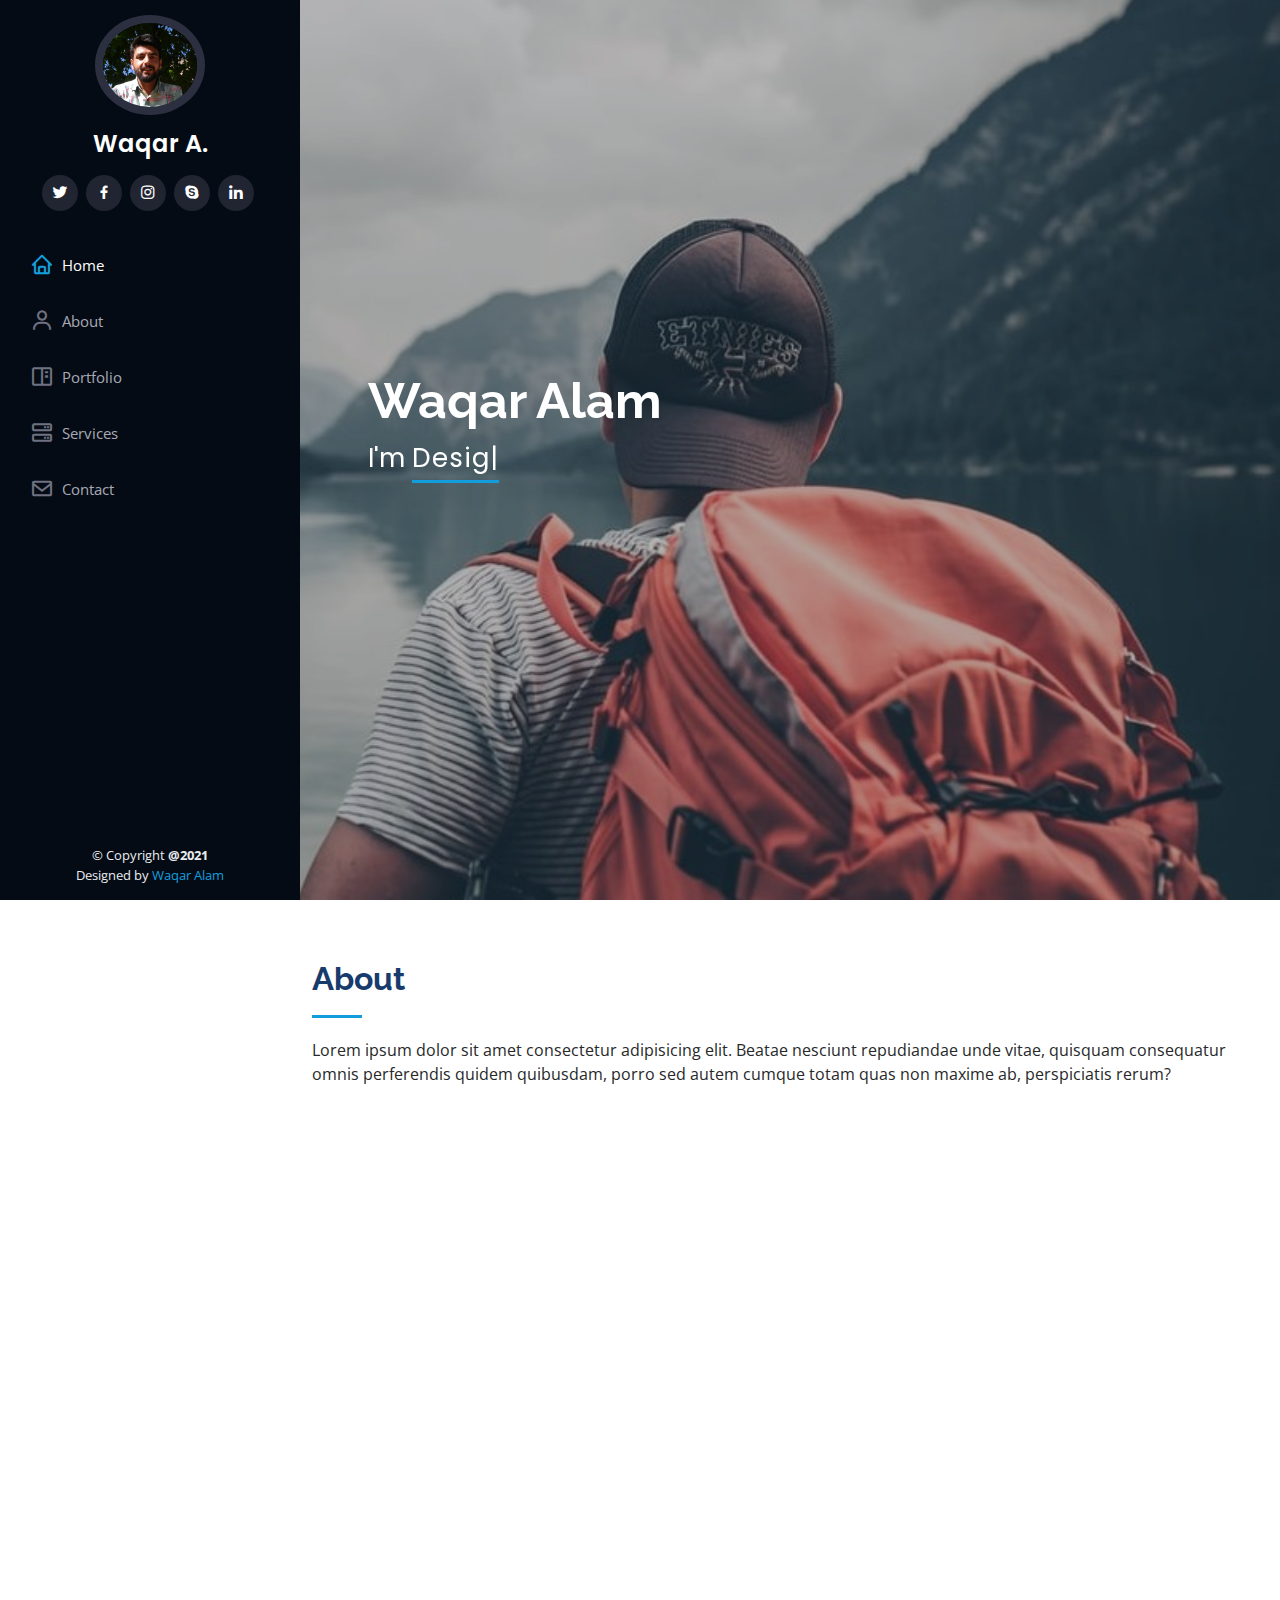
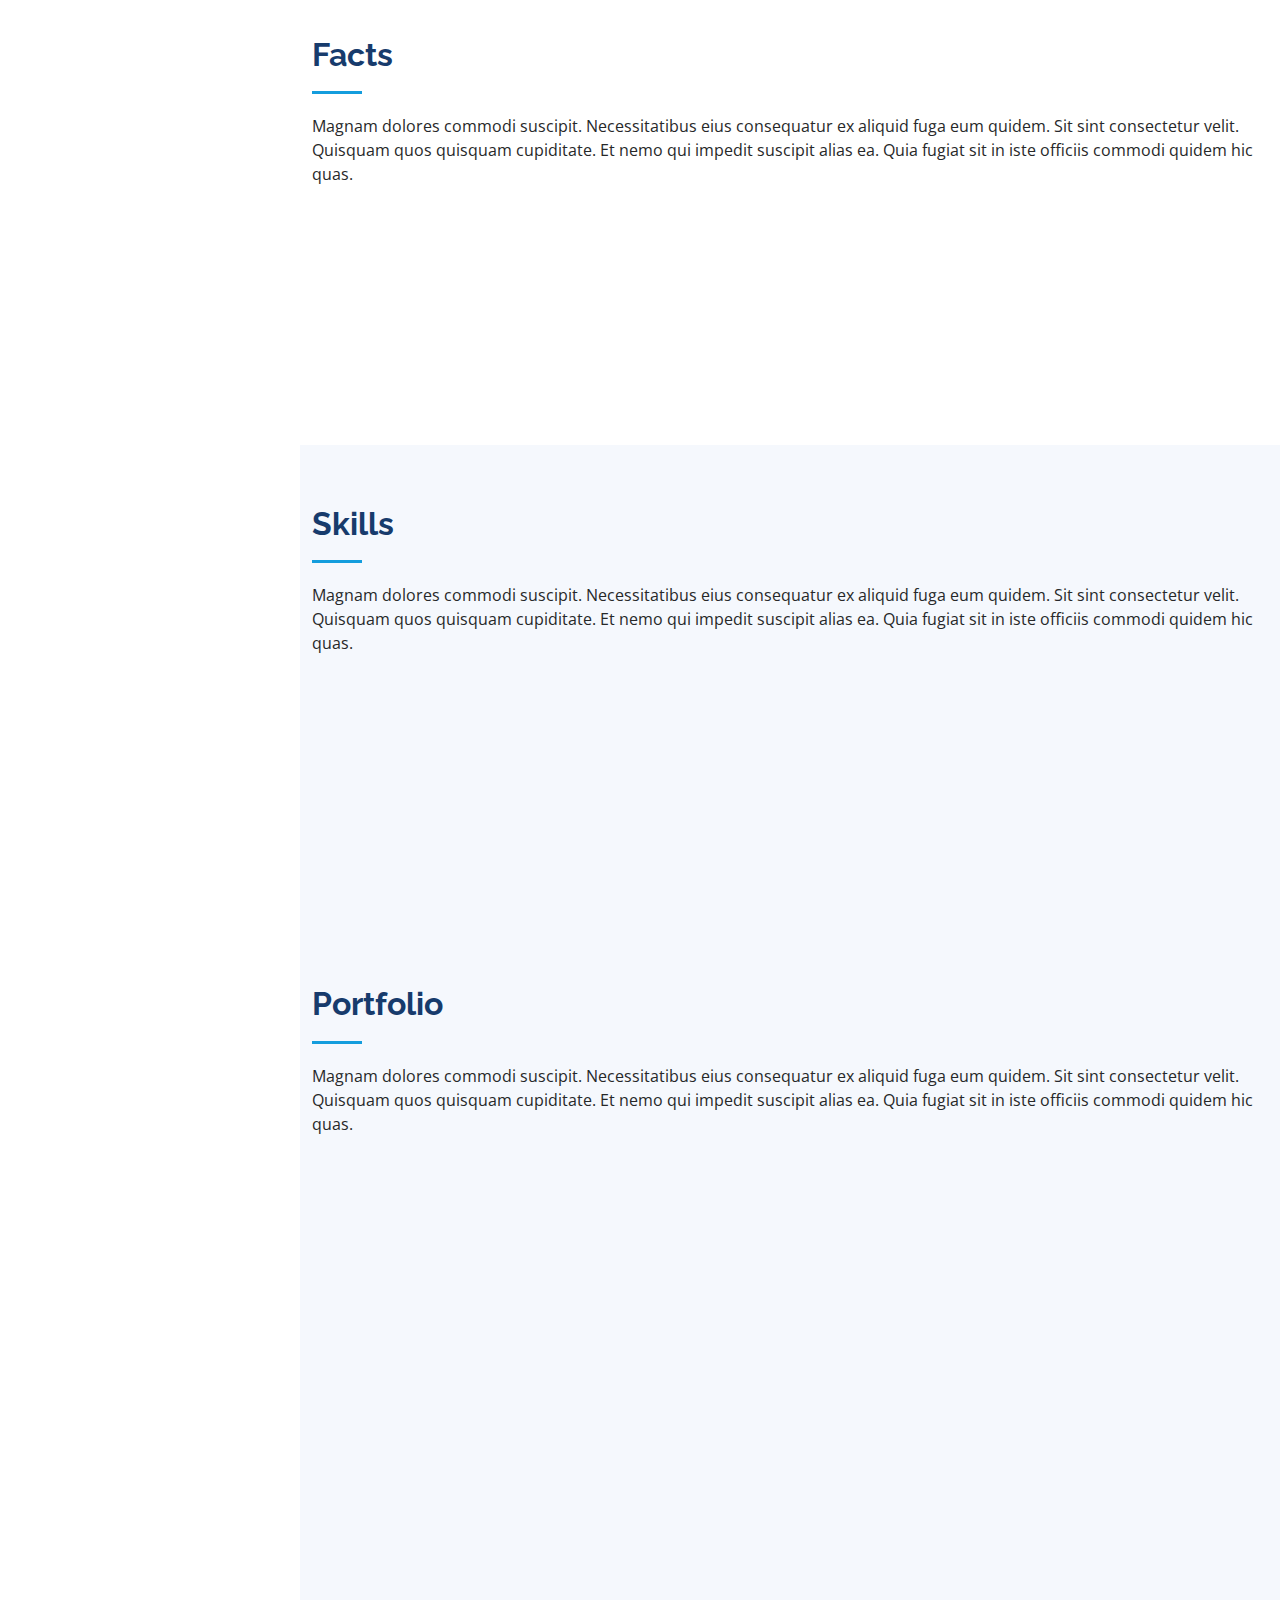
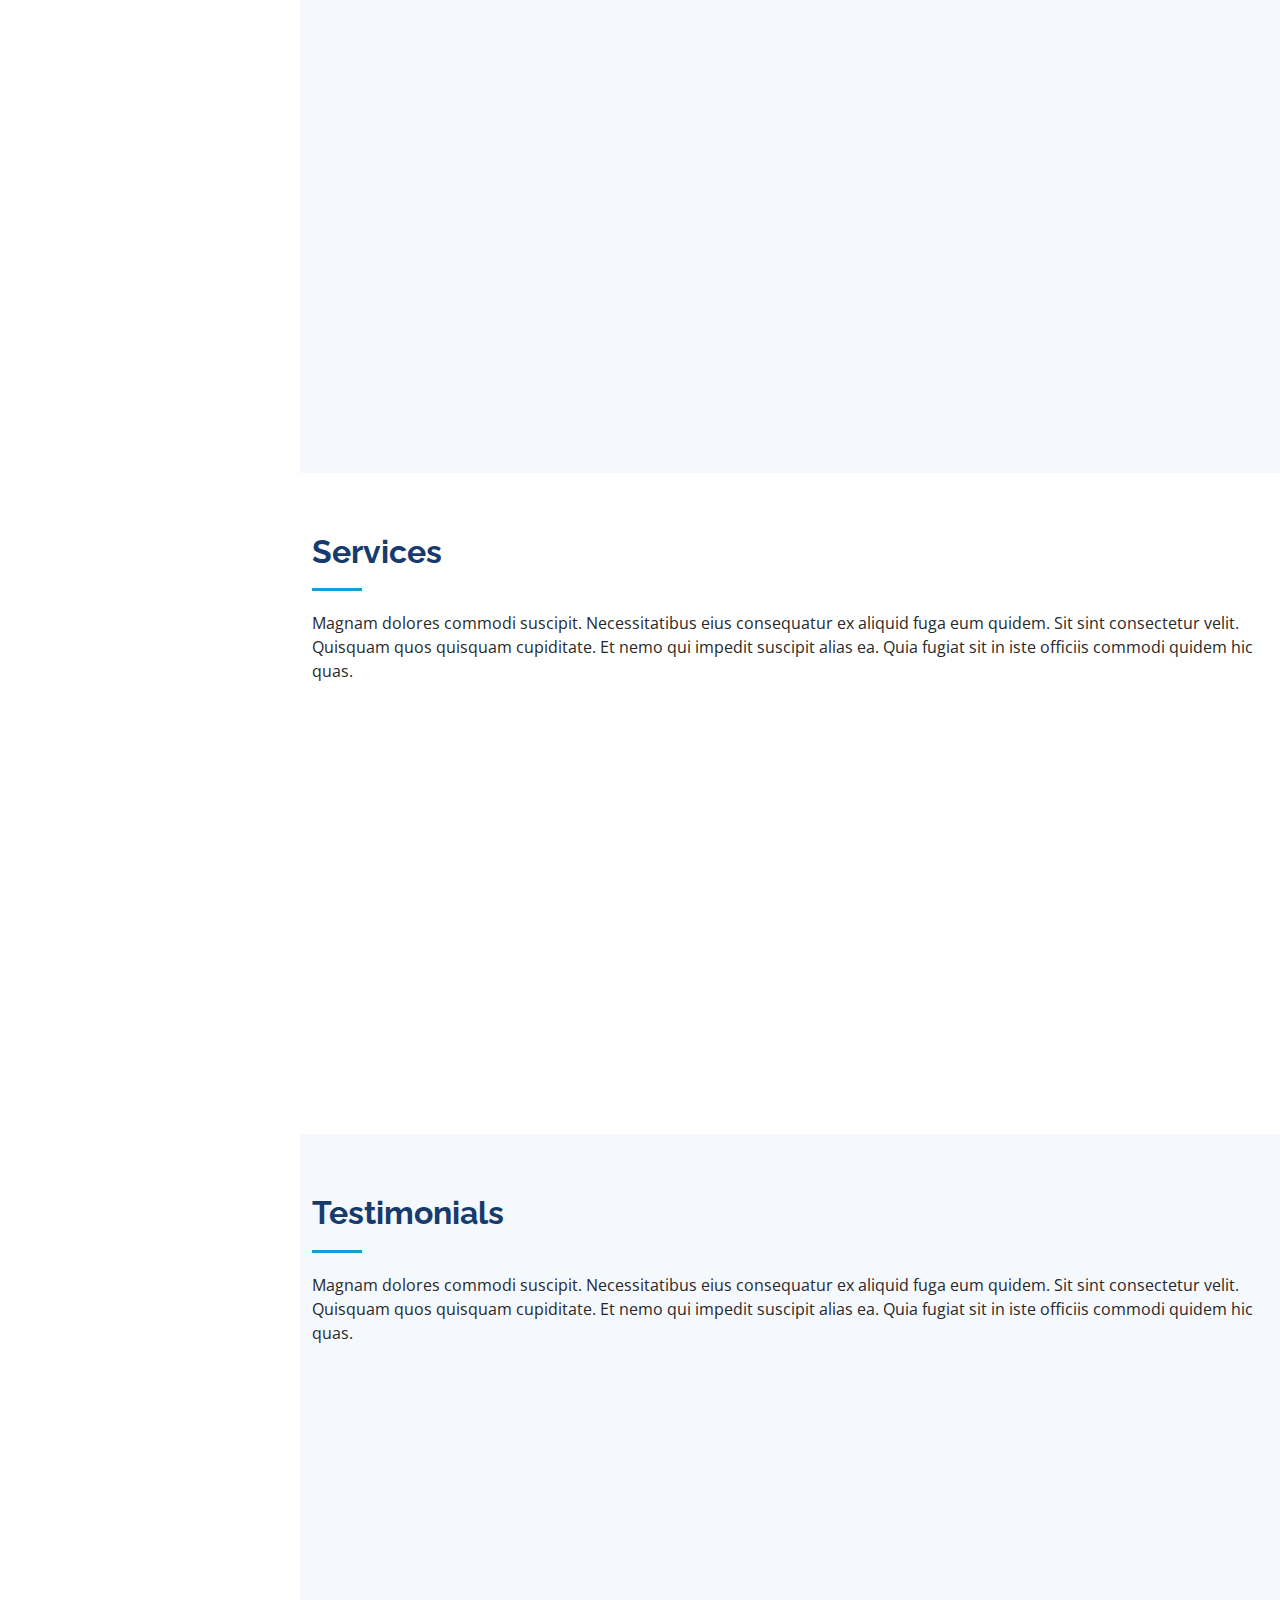
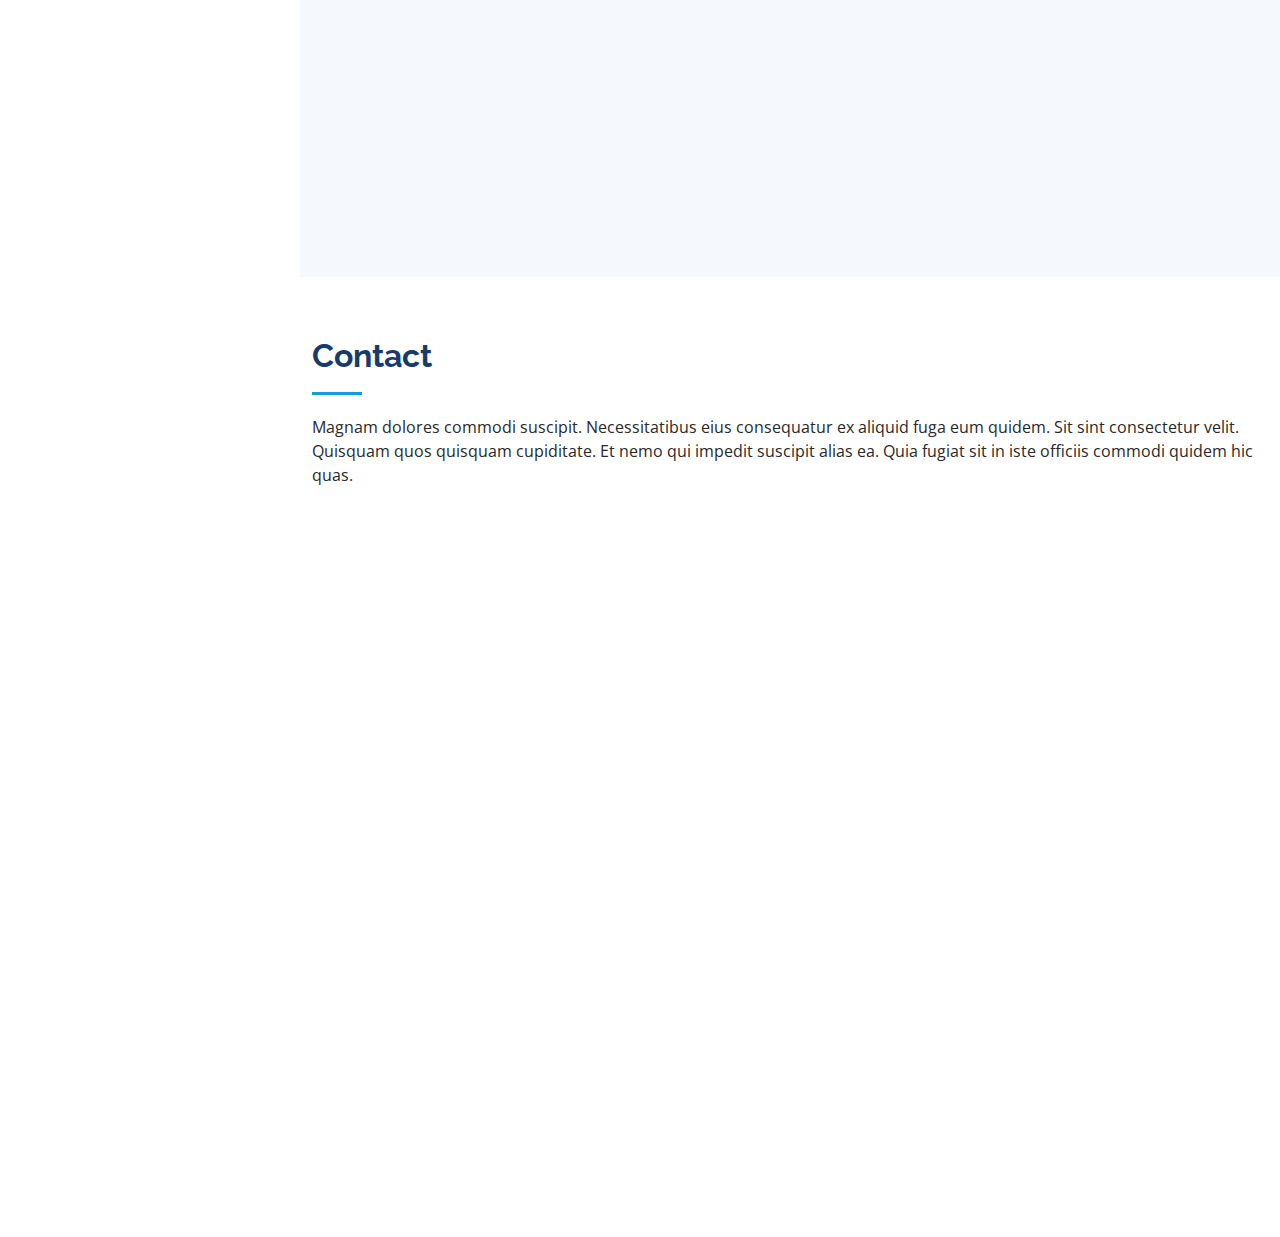
<file: index.html>
<!DOCTYPE html>
<html lang="en">

<head>
  <meta charset="utf-8">
  <meta content="width=device-width, initial-scale=1.0" name="viewport">

  <title>Waqar A. Template</title>
  <meta content="" name="description">
  <meta content="" name="keywords">

  <link href="assets/img/apple-touch-icon.png" rel="apple-touch-icon">

  <!-- Google Fonts -->
  <link href="https://fonts.googleapis.com/css?family=Open+Sans:300,300i,400,400i,600,600i,700,700i|Raleway:300,300i,400,400i,500,500i,600,600i,700,700i|Poppins:300,300i,400,400i,500,500i,600,600i,700,700i" rel="stylesheet">

  <!-- Vendor CSS Files -->
  <link href="assets/vendor/aos/aos.css" rel="stylesheet">
  <link href="assets/vendor/bootstrap/css/bootstrap.min.css" rel="stylesheet">
  <link href="assets/vendor/bootstrap-icons/bootstrap-icons.css" rel="stylesheet">
  <link href="assets/vendor/boxicons/css/boxicons.min.css" rel="stylesheet">
  <link href="assets/vendor/glightbox/css/glightbox.min.css" rel="stylesheet">
  <link href="assets/vendor/swiper/swiper-bundle.min.css" rel="stylesheet">

  <!-- Template Main CSS File -->
  <link href="assets/css/style.css" rel="stylesheet">

</head>

<body>

  <!-- ======= Mobile nav toggle button ======= -->
  <i class="bi bi-list mobile-nav-toggle d-xl-none"></i>

  <!-- ======= Header ======= -->
  <header id="header">
    <div class="d-flex flex-column">

      <div class="profile">
        <img src="assets/img/profile-img.jpg" alt="" class="img-fluid rounded-circle">
        <h1 class="text-light"><a href="index.html">Waqar A.</a></h1>
        <div class="social-links mt-3 text-center">
          <a href="#" class="twitter"><i class="bx bxl-twitter"></i></a>
          <a href="#" class="facebook"><i class="bx bxl-facebook"></i></a>
          <a href="#" class="instagram"><i class="bx bxl-instagram"></i></a>
          <a href="#" class="google-plus"><i class="bx bxl-skype"></i></a>
          <a href="#" class="linkedin"><i class="bx bxl-linkedin"></i></a>
        </div>
      </div>

      <nav id="navbar" class="nav-menu navbar">
        <ul>
          <li><a href="#hero" class="nav-link scrollto active"><i class="bx bx-home"></i> <span>Home</span></a></li>
          <li><a href="#about" class="nav-link scrollto"><i class="bx bx-user"></i> <span>About</span></a></li>
          <li><a href="#portfolio" class="nav-link scrollto"><i class="bx bx-book-content"></i> <span>Portfolio</span></a></li>
          <li><a href="#services" class="nav-link scrollto"><i class="bx bx-server"></i> <span>Services</span></a></li>
          <li><a href="#contact" class="nav-link scrollto"><i class="bx bx-envelope"></i> <span>Contact</span></a></li>
        </ul>
      </nav><!-- .nav-menu -->
    </div>
  </header><!-- End Header -->

  <!-- ======= Hero Section ======= -->
  <section id="hero" class="d-flex flex-column justify-content-center align-items-center">
    <div class="hero-container" data-aos="fade-in">
      <h1>Waqar Alam</h1>
      <p>I'm <span class="typed" data-typed-items="Designer, Developer, Freelancer, Photographer"></span></p>
    </div>
  </section><!-- End Hero -->

  <main id="main">

    <!-- ======= About Section ======= -->
    <section id="about" class="about">
      <div class="container">

        <div class="section-title">
          <h2>About</h2>
          <p>Lorem ipsum dolor sit amet consectetur adipisicing elit. Beatae nesciunt repudiandae unde vitae, quisquam consequatur omnis perferendis quidem quibusdam, porro sed autem cumque totam quas non maxime ab, perspiciatis rerum?</p>
        </div>

        <div class="row">
          <div class="col-lg-4" data-aos="fade-right">
            <img src="assets/img/profile-img.jpg" class="img-fluid" alt="">
          </div>
          <div class="col-lg-8 pt-4 pt-lg-0 content" data-aos="fade-left">
            <h3>Web Developer &amp; Photographer</h3>
            <p class="fst-italic">
              Lorem ipsum dolor sit amet, consectetur adipiscing elit, sed do eiusmod tempor incididunt ut labore et dolore
              magna aliqua.
            </p>
            <div class="row">
              <div class="col-lg-6">
                <ul>
                  <li><i class="bi bi-chevron-right"></i> <strong>Birthday:</strong> <span>1 May XXXX</span></li>
                  <li><i class="bi bi-chevron-right"></i> <strong>Website:</strong> <span>www.example.com</span></li>
                  <li><i class="bi bi-chevron-right"></i> <strong>Phone:</strong> <span>+123 456 7890</span></li>
                  <li><i class="bi bi-chevron-right"></i> <strong>City:</strong> <span>XYZ, Pakistan</span></li>
                </ul>
              </div>
              <div class="col-lg-6">
                <ul>
                  <li><i class="bi bi-chevron-right"></i> <strong>Age:</strong> <span>22</span></li>
                  <li><i class="bi bi-chevron-right"></i> <strong>Degree:</strong> <span>Bechlor</span></li>
                  <li><i class="bi bi-chevron-right"></i> <strong>Email:</strong> <span>email@example.com</span></li>
                  <li><i class="bi bi-chevron-right"></i> <strong>Freelance:</strong> <span>Available</span></li>
                </ul>
              </div>
            </div>
            <p>
              Lorem ipsum dolor sit amet consectetur adipisicing elit. Aperiam rerum maxime enim sint blanditiis, ea quae a quaerat similique facere aliquam nam possimus. Nobis deleniti facere recusandae fugiat facilis provident cum vero corrupti rem cupiditate, ducimus veritatis temporibus qui illo odit veniam iusto nihil, deserunt repellat. Aliquid doloribus veniam velit.
            </p>
          </div>
        </div>

      </div>
    </section><!-- End About Section -->

    <!-- ======= Facts Section ======= -->
    <section id="facts" class="facts">
      <div class="container">

        <div class="section-title">
          <h2>Facts</h2>
          <p>Magnam dolores commodi suscipit. Necessitatibus eius consequatur ex aliquid fuga eum quidem. Sit sint consectetur velit. Quisquam quos quisquam cupiditate. Et nemo qui impedit suscipit alias ea. Quia fugiat sit in iste officiis commodi quidem hic quas.</p>
        </div>

        <div class="row no-gutters">

          <div class="col-lg-3 col-md-6 d-md-flex align-items-md-stretch" data-aos="fade-up">
            <div class="count-box">
              <i class="bi bi-emoji-smile"></i>
              <span data-purecounter-start="0" data-purecounter-end="232" data-purecounter-duration="1" class="purecounter"></span>
              <p><strong>Happy Clients</strong> consequuntur quae</p>
            </div>
          </div>

          <div class="col-lg-3 col-md-6 d-md-flex align-items-md-stretch" data-aos="fade-up" data-aos-delay="100">
            <div class="count-box">
              <i class="bi bi-journal-richtext"></i>
              <span data-purecounter-start="0" data-purecounter-end="521" data-purecounter-duration="1" class="purecounter"></span>
              <p><strong>Projects</strong> adipisci atque cum quia aut</p>
            </div>
          </div>

          <div class="col-lg-3 col-md-6 d-md-flex align-items-md-stretch" data-aos="fade-up" data-aos-delay="200">
            <div class="count-box">
              <i class="bi bi-headset"></i>
              <span data-purecounter-start="0" data-purecounter-end="1453" data-purecounter-duration="1" class="purecounter"></span>
              <p><strong>Hours Of Support</strong> aut commodi quaerat</p>
            </div>
          </div>

          <div class="col-lg-3 col-md-6 d-md-flex align-items-md-stretch" data-aos="fade-up" data-aos-delay="300">
            <div class="count-box">
              <i class="bi bi-people"></i>
              <span data-purecounter-start="0" data-purecounter-end="32" data-purecounter-duration="1" class="purecounter"></span>
              <p><strong>Hard Workers</strong> rerum asperiores dolor</p>
            </div>
          </div>

        </div>

      </div>
    </section><!-- End Facts Section -->

    <!-- ======= Skills Section ======= -->
    <section id="skills" class="skills section-bg">
      <div class="container">

        <div class="section-title">
          <h2>Skills</h2>
          <p>Magnam dolores commodi suscipit. Necessitatibus eius consequatur ex aliquid fuga eum quidem. Sit sint consectetur velit. Quisquam quos quisquam cupiditate. Et nemo qui impedit suscipit alias ea. Quia fugiat sit in iste officiis commodi quidem hic quas.</p>
        </div>

        <div class="row skills-content">

          <div class="col-lg-6" data-aos="fade-up">

            <div class="progress">
              <span class="skill">HTML <i class="val">100%</i></span>
              <div class="progress-bar-wrap">
                <div class="progress-bar" role="progressbar" aria-valuenow="100" aria-valuemin="0" aria-valuemax="100"></div>
              </div>
            </div>

            <div class="progress">
              <span class="skill">CSS <i class="val">90%</i></span>
              <div class="progress-bar-wrap">
                <div class="progress-bar" role="progressbar" aria-valuenow="90" aria-valuemin="0" aria-valuemax="100"></div>
              </div>
            </div>

            <div class="progress">
              <span class="skill">JavaScript <i class="val">75%</i></span>
              <div class="progress-bar-wrap">
                <div class="progress-bar" role="progressbar" aria-valuenow="75" aria-valuemin="0" aria-valuemax="100"></div>
              </div>
            </div>

          </div>

          <div class="col-lg-6" data-aos="fade-up" data-aos-delay="100">


            <div class="progress">
              <span class="skill">Photography <i class="val">90%</i></span>
              <div class="progress-bar-wrap">
                <div class="progress-bar" role="progressbar" aria-valuenow="90" aria-valuemin="0" aria-valuemax="100"></div>
              </div>
            </div>

            <div class="progress">
              <span class="skill">Photoshop <i class="val">55%</i></span>
              <div class="progress-bar-wrap">
                <div class="progress-bar" role="progressbar" aria-valuenow="55" aria-valuemin="0" aria-valuemax="100"></div>
              </div>
            </div>

          </div>

        </div>

      </div>
    </section><!-- End Skills Section -->


    <!-- ======= Portfolio Section ======= -->
    <section id="portfolio" class="portfolio section-bg">
      <div class="container">

        <div class="section-title">
          <h2>Portfolio</h2>
          <p>Magnam dolores commodi suscipit. Necessitatibus eius consequatur ex aliquid fuga eum quidem. Sit sint consectetur velit. Quisquam quos quisquam cupiditate. Et nemo qui impedit suscipit alias ea. Quia fugiat sit in iste officiis commodi quidem hic quas.</p>
        </div>

        <div class="row" data-aos="fade-up">
          <div class="col-lg-12 d-flex justify-content-center">
            <ul id="portfolio-flters">
              <li data-filter="*" class="filter-active">All</li>
              <li data-filter=".filter-app">App</li>
              <li data-filter=".filter-card">Card</li>
              <li data-filter=".filter-web">Web</li>
            </ul>
          </div>
        </div>

        <div class="row portfolio-container" data-aos="fade-up" data-aos-delay="100">

          <div class="col-lg-4 col-md-6 portfolio-item filter-app">
            <div class="portfolio-wrap">
              <img src="assets/img/portfolio/portfolio-1.jpg" class="img-fluid" alt="">
              <div class="portfolio-links">
                <a href="assets/img/portfolio/portfolio-1.jpg" data-gallery="portfolioGallery" class="portfolio-lightbox" title="App 1"><i class="bx bx-plus"></i></a>
                <a href="portfolio-details.html" title="More Details"><i class="bx bx-link"></i></a>
              </div>
            </div>
          </div>

          <div class="col-lg-4 col-md-6 portfolio-item filter-web">
            <div class="portfolio-wrap">
              <img src="assets/img/portfolio/portfolio-2.jpg" class="img-fluid" alt="">
              <div class="portfolio-links">
                <a href="assets/img/portfolio/portfolio-2.jpg" data-gallery="portfolioGallery" class="portfolio-lightbox" title="Web 3"><i class="bx bx-plus"></i></a>
                <a href="portfolio-details.html" title="More Details"><i class="bx bx-link"></i></a>
              </div>
            </div>
          </div>

          <div class="col-lg-4 col-md-6 portfolio-item filter-app">
            <div class="portfolio-wrap">
              <img src="assets/img/portfolio/portfolio-3.jpg" class="img-fluid" alt="">
              <div class="portfolio-links">
                <a href="assets/img/portfolio/portfolio-3.jpg" data-gallery="portfolioGallery" class="portfolio-lightbox" title="App 2"><i class="bx bx-plus"></i></a>
                <a href="portfolio-details.html" title="More Details"><i class="bx bx-link"></i></a>
              </div>
            </div>
          </div>

          <div class="col-lg-4 col-md-6 portfolio-item filter-card">
            <div class="portfolio-wrap">
              <img src="assets/img/portfolio/portfolio-4.jpg" class="img-fluid" alt="">
              <div class="portfolio-links">
                <a href="assets/img/portfolio/portfolio-4.jpg" data-gallery="portfolioGallery" class="portfolio-lightbox" title="Card 2"><i class="bx bx-plus"></i></a>
                <a href="portfolio-details.html" title="More Details"><i class="bx bx-link"></i></a>
              </div>
            </div>
          </div>

          <div class="col-lg-4 col-md-6 portfolio-item filter-web">
            <div class="portfolio-wrap">
              <img src="assets/img/portfolio/portfolio-5.jpg" class="img-fluid" alt="">
              <div class="portfolio-links">
                <a href="assets/img/portfolio/portfolio-5.jpg" data-gallery="portfolioGallery" class="portfolio-lightbox" title="Web 2"><i class="bx bx-plus"></i></a>
                <a href="portfolio-details.html" title="More Details"><i class="bx bx-link"></i></a>
              </div>
            </div>
          </div>

          <div class="col-lg-4 col-md-6 portfolio-item filter-app">
            <div class="portfolio-wrap">
              <img src="assets/img/portfolio/portfolio-6.jpg" class="img-fluid" alt="">
              <div class="portfolio-links">
                <a href="assets/img/portfolio/portfolio-6.jpg" data-gallery="portfolioGallery" class="portfolio-lightbox" title="App 3"><i class="bx bx-plus"></i></a>
                <a href="portfolio-details.html" title="More Details"><i class="bx bx-link"></i></a>
              </div>
            </div>
          </div>

          <div class="col-lg-4 col-md-6 portfolio-item filter-card">
            <div class="portfolio-wrap">
              <img src="assets/img/portfolio/portfolio-7.jpg" class="img-fluid" alt="">
              <div class="portfolio-links">
                <a href="assets/img/portfolio/portfolio-7.jpg" data-gallery="portfolioGallery" class="portfolio-lightbox" title="Card 1"><i class="bx bx-plus"></i></a>
                <a href="portfolio-details.html" title="More Details"><i class="bx bx-link"></i></a>
              </div>
            </div>
          </div>

          <div class="col-lg-4 col-md-6 portfolio-item filter-card">
            <div class="portfolio-wrap">
              <img src="assets/img/portfolio/portfolio-8.jpg" class="img-fluid" alt="">
              <div class="portfolio-links">
                <a href="assets/img/portfolio/portfolio-8.jpg" data-gallery="portfolioGallery" class="portfolio-lightbox" title="Card 3"><i class="bx bx-plus"></i></a>
                <a href="portfolio-details.html" title="More Details"><i class="bx bx-link"></i></a>
              </div>
            </div>
          </div>

          <div class="col-lg-4 col-md-6 portfolio-item filter-web">
            <div class="portfolio-wrap">
              <img src="assets/img/portfolio/portfolio-9.jpg" class="img-fluid" alt="">
              <div class="portfolio-links">
                <a href="assets/img/portfolio/portfolio-9.jpg" data-gallery="portfolioGallery" class="portfolio-lightbox" title="Web 3"><i class="bx bx-plus"></i></a>
                <a href="portfolio-details.html" title="More Details"><i class="bx bx-link"></i></a>
              </div>
            </div>
          </div>

        </div>

      </div>
    </section><!-- End Portfolio Section -->

    <!-- ======= Services Section ======= -->
    <section id="services" class="services">
      <div class="container">

        <div class="section-title">
          <h2>Services</h2>
          <p>Magnam dolores commodi suscipit. Necessitatibus eius consequatur ex aliquid fuga eum quidem. Sit sint consectetur velit. Quisquam quos quisquam cupiditate. Et nemo qui impedit suscipit alias ea. Quia fugiat sit in iste officiis commodi quidem hic quas.</p>
        </div>

        <div class="row">
          <div class="col-lg-4 col-md-6 icon-box" data-aos="fade-up">
            <div class="icon"><i class="bi bi-briefcase"></i></div>
            <h4 class="title"><a href="">Lorem Ipsum</a></h4>
            <p class="description">Voluptatum deleniti atque corrupti quos dolores et quas molestias excepturi sint occaecati cupiditate non provident</p>
          </div>
          <div class="col-lg-4 col-md-6 icon-box" data-aos="fade-up" data-aos-delay="100">
            <div class="icon"><i class="bi bi-card-checklist"></i></div>
            <h4 class="title"><a href="">Dolor Sitema</a></h4>
            <p class="description">Minim veniam, quis nostrud exercitation ullamco laboris nisi ut aliquip ex ea commodo consequat tarad limino ata</p>
          </div>
          <div class="col-lg-4 col-md-6 icon-box" data-aos="fade-up" data-aos-delay="200">
            <div class="icon"><i class="bi bi-bar-chart"></i></div>
            <h4 class="title"><a href="">Sed ut perspiciatis</a></h4>
            <p class="description">Duis aute irure dolor in reprehenderit in voluptate velit esse cillum dolore eu fugiat nulla pariatur</p>
          </div>
          <div class="col-lg-4 col-md-6 icon-box" data-aos="fade-up" data-aos-delay="300">
            <div class="icon"><i class="bi bi-binoculars"></i></div>
            <h4 class="title"><a href="">Magni Dolores</a></h4>
            <p class="description">Excepteur sint occaecat cupidatat non proident, sunt in culpa qui officia deserunt mollit anim id est laborum</p>
          </div>
          <div class="col-lg-4 col-md-6 icon-box" data-aos="fade-up" data-aos-delay="400">
            <div class="icon"><i class="bi bi-brightness-high"></i></div>
            <h4 class="title"><a href="">Nemo Enim</a></h4>
            <p class="description">At vero eos et accusamus et iusto odio dignissimos ducimus qui blanditiis praesentium voluptatum deleniti atque</p>
          </div>
          <div class="col-lg-4 col-md-6 icon-box" data-aos="fade-up" data-aos-delay="500">
            <div class="icon"><i class="bi bi-calendar4-week"></i></div>
            <h4 class="title"><a href="">Eiusmod Tempor</a></h4>
            <p class="description">Et harum quidem rerum facilis est et expedita distinctio. Nam libero tempore, cum soluta nobis est eligendi</p>
          </div>
        </div>

      </div>
    </section><!-- End Services Section -->

    <!-- ======= Testimonials Section ======= -->
    <section id="testimonials" class="testimonials section-bg">
      <div class="container">

        <div class="section-title">
          <h2>Testimonials</h2>
          <p>Magnam dolores commodi suscipit. Necessitatibus eius consequatur ex aliquid fuga eum quidem. Sit sint consectetur velit. Quisquam quos quisquam cupiditate. Et nemo qui impedit suscipit alias ea. Quia fugiat sit in iste officiis commodi quidem hic quas.</p>
        </div>

        <div class="testimonials-slider swiper" data-aos="fade-up" data-aos-delay="100">
          <div class="swiper-wrapper">

            <div class="swiper-slide">
              <div class="testimonial-item" data-aos="fade-up">
                <p>
                  <i class="bx bxs-quote-alt-left quote-icon-left"></i>
                  Proin iaculis purus consequat sem cure digni ssim donec porttitora entum suscipit rhoncus. Accusantium quam, ultricies eget id, aliquam eget nibh et. Maecen aliquam, risus at semper.
                  <i class="bx bxs-quote-alt-right quote-icon-right"></i>
                </p>
                <img src="assets/img/testimonials/testimonials-1.jpg" class="testimonial-img" alt="">
                <h3>Saul Goodman</h3>
                <h4>Ceo &amp; Founder</h4>
              </div>
            </div><!-- End testimonial item -->

            <div class="swiper-slide">
              <div class="testimonial-item" data-aos="fade-up" data-aos-delay="100">
                <p>
                  <i class="bx bxs-quote-alt-left quote-icon-left"></i>
                  Export tempor illum tamen malis malis eram quae irure esse labore quem cillum quid cillum eram malis quorum velit fore eram velit sunt aliqua noster fugiat irure amet legam anim culpa.
                  <i class="bx bxs-quote-alt-right quote-icon-right"></i>
                </p>
                <img src="assets/img/testimonials/testimonials-2.jpg" class="testimonial-img" alt="">
                <h3>Sara Wilsson</h3>
                <h4>Designer</h4>
              </div>
            </div><!-- End testimonial item -->

            <div class="swiper-slide">
              <div class="testimonial-item" data-aos="fade-up" data-aos-delay="200">
                <p>
                  <i class="bx bxs-quote-alt-left quote-icon-left"></i>
                  Enim nisi quem export duis labore cillum quae magna enim sint quorum nulla quem veniam duis minim tempor labore quem eram duis noster aute amet eram fore quis sint minim.
                  <i class="bx bxs-quote-alt-right quote-icon-right"></i>
                </p>
                <img src="assets/img/testimonials/testimonials-3.jpg" class="testimonial-img" alt="">
                <h3>Jena Karlis</h3>
                <h4>Store Owner</h4>
              </div>
            </div><!-- End testimonial item -->

            <div class="swiper-slide">
              <div class="testimonial-item" data-aos="fade-up" data-aos-delay="300">
                <p>
                  <i class="bx bxs-quote-alt-left quote-icon-left"></i>
                  Fugiat enim eram quae cillum dolore dolor amet nulla culpa multos export minim fugiat minim velit minim dolor enim duis veniam ipsum anim magna sunt elit fore quem dolore labore illum veniam.
                  <i class="bx bxs-quote-alt-right quote-icon-right"></i>
                </p>
                <img src="assets/img/testimonials/testimonials-4.jpg" class="testimonial-img" alt="">
                <h3>Matt Brandon</h3>
                <h4>Freelancer</h4>
              </div>
            </div><!-- End testimonial item -->

            <div class="swiper-slide">
              <div class="testimonial-item" data-aos="fade-up" data-aos-delay="400">
                <p>
                  <i class="bx bxs-quote-alt-left quote-icon-left"></i>
                  Quis quorum aliqua sint quem legam fore sunt eram irure aliqua veniam tempor noster veniam enim culpa labore duis sunt culpa nulla illum cillum fugiat legam esse veniam culpa fore nisi cillum quid.
                  <i class="bx bxs-quote-alt-right quote-icon-right"></i>
                </p>
                <img src="assets/img/testimonials/testimonials-5.jpg" class="testimonial-img" alt="">
                <h3>John Larson</h3>
                <h4>Entrepreneur</h4>
              </div>
            </div><!-- End testimonial item -->

          </div>
          <div class="swiper-pagination"></div>
        </div>

      </div>
    </section><!-- End Testimonials Section -->

    <!-- ======= Contact Section ======= -->
    <section id="contact" class="contact">
      <div class="container">

        <div class="section-title">
          <h2>Contact</h2>
          <p>Magnam dolores commodi suscipit. Necessitatibus eius consequatur ex aliquid fuga eum quidem. Sit sint consectetur velit. Quisquam quos quisquam cupiditate. Et nemo qui impedit suscipit alias ea. Quia fugiat sit in iste officiis commodi quidem hic quas.</p>
        </div>

        <div class="row" data-aos="fade-in">

          <div class="col-lg-5 d-flex align-items-stretch">
            <div class="info">
              <div class="address">
                <i class="bi bi-geo-alt"></i>
                <h4>Location:</h4>
              <p>B1 Korangi Street, Karachi, PK 535022</p>
              </div>

              <div class="email">
                <i class="bi bi-envelope"></i>
                <h4>Email:</h4>
                <p>info@example.com</p>
              </div>

              <div class="phone">
                <i class="bi bi-phone"></i>
                <h4>Call:</h4>
                <p>+1 5589 55488 55s</p>
              </div>

              </div>

          </div>

          <div class="col-lg-7 mt-5 mt-lg-0 d-flex align-items-stretch">
            <form action="forms/contact.php" method="post" role="form" class="php-email-form">
              <div class="row">
                <div class="form-group col-md-6">
                  <label for="name">Your Name</label>
                  <input type="text" name="name" class="form-control" id="name" required>
                </div>
                <div class="form-group col-md-6">
                  <label for="name">Your Email</label>
                  <input type="email" class="form-control" name="email" id="email" required>
                </div>
              </div>
              <div class="form-group">
                <label for="name">Subject</label>
                <input type="text" class="form-control" name="subject" id="subject" required>
              </div>
              <div class="form-group">
                <label for="name">Message</label>
                <textarea class="form-control" name="message" rows="10" required></textarea>
              </div>
              <div class="my-3">
                <div class="loading">Loading</div>
                <div class="error-message"></div>
                <div class="sent-message">Your message has been sent. Thank you!</div>
              </div>
              <div class="text-center"><button type="submit">Send Message</button></div>
            </form>
          </div>

        </div>

      </div>
    </section><!-- End Contact Section -->

  </main><!-- End #main -->

  <!-- ======= Footer ======= -->
  <footer id="footer">
    <div class="container">
      <div class="copyright">
        &copy; Copyright <strong><span>@2021</span></strong>
      </div>
      <div class="credits">
        Designed by <a href="#">Waqar Alam</a>
      </div>
    </div>
  </footer><!-- End  Footer -->

  <a href="#" class="back-to-top d-flex align-items-center justify-content-center"><i class="bi bi-arrow-up-short"></i></a>

  <!-- Vendor JS Files -->
  <script src="assets/vendor/purecounter/purecounter.js"></script>
  <script src="assets/vendor/aos/aos.js"></script>
  <script src="assets/vendor/bootstrap/js/bootstrap.bundle.min.js"></script>
  <script src="assets/vendor/glightbox/js/glightbox.min.js"></script>
  <script src="assets/vendor/isotope-layout/isotope.pkgd.min.js"></script>
  <script src="assets/vendor/swiper/swiper-bundle.min.js"></script>
  <script src="assets/vendor/typed.js/typed.min.js"></script>
  <script src="assets/vendor/waypoints/noframework.waypoints.js"></script>
  <script src="assets/vendor/php-email-form/validate.js"></script>

  <!-- Template Main JS File -->
  <script src="assets/js/main.js"></script>

</body>

</html>
</file>
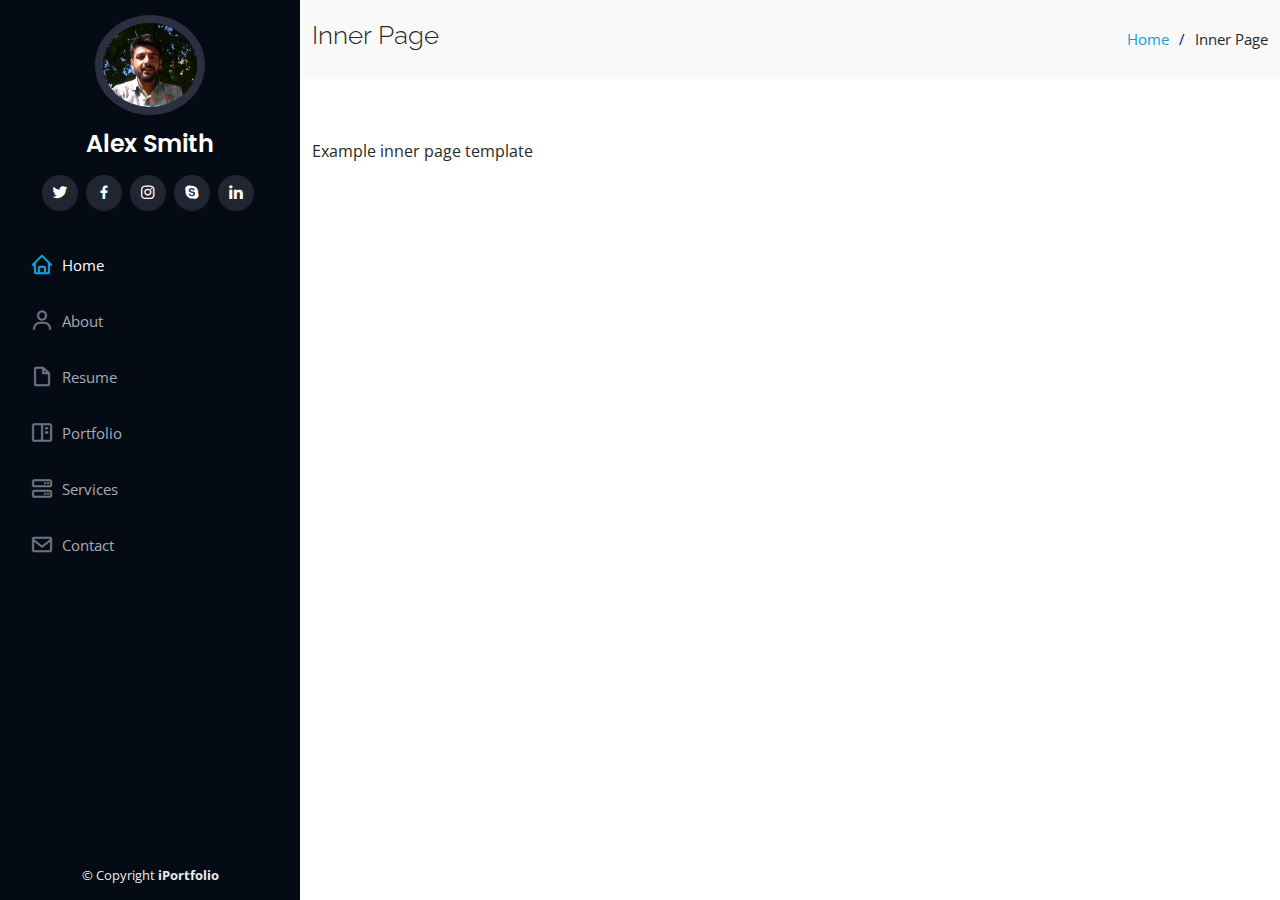
<file: inner-page.html>
<!DOCTYPE html>
<html lang="en">

<head>
  <meta charset="utf-8">
  <meta content="width=device-width, initial-scale=1.0" name="viewport">

  <title>Waqar A. Template</title>
  <meta content="" name="description">
  <meta content="" name="keywords">

  <!-- Favicons -->
  <link href="assets/img/favicon.png" rel="icon">
  <link href="assets/img/apple-touch-icon.png" rel="apple-touch-icon">

  <!-- Google Fonts -->
  <link href="https://fonts.googleapis.com/css?family=Open+Sans:300,300i,400,400i,600,600i,700,700i|Raleway:300,300i,400,400i,500,500i,600,600i,700,700i|Poppins:300,300i,400,400i,500,500i,600,600i,700,700i" rel="stylesheet">

  <!-- Vendor CSS Files -->
  <link href="assets/vendor/aos/aos.css" rel="stylesheet">
  <link href="assets/vendor/bootstrap/css/bootstrap.min.css" rel="stylesheet">
  <link href="assets/vendor/bootstrap-icons/bootstrap-icons.css" rel="stylesheet">
  <link href="assets/vendor/boxicons/css/boxicons.min.css" rel="stylesheet">
  <link href="assets/vendor/glightbox/css/glightbox.min.css" rel="stylesheet">
  <link href="assets/vendor/swiper/swiper-bundle.min.css" rel="stylesheet">

  <!-- Template Main CSS File -->
  <link href="assets/css/style.css" rel="stylesheet">
</head>

<body>

  <!-- ======= Mobile nav toggle button ======= -->
  <i class="bi bi-list mobile-nav-toggle d-xl-none"></i>

  <!-- ======= Header ======= -->
  <header id="header">
    <div class="d-flex flex-column">

      <div class="profile">
        <img src="assets/img/profile-img.jpg" alt="" class="img-fluid rounded-circle">
        <h1 class="text-light"><a href="index.html">Alex Smith</a></h1>
        <div class="social-links mt-3 text-center">
          <a href="#" class="twitter"><i class="bx bxl-twitter"></i></a>
          <a href="#" class="facebook"><i class="bx bxl-facebook"></i></a>
          <a href="#" class="instagram"><i class="bx bxl-instagram"></i></a>
          <a href="#" class="google-plus"><i class="bx bxl-skype"></i></a>
          <a href="#" class="linkedin"><i class="bx bxl-linkedin"></i></a>
        </div>
      </div>

      <nav id="navbar" class="nav-menu navbar">
        <ul>
          <li><a href="#hero" class="nav-link scrollto active"><i class="bx bx-home"></i> <span>Home</span></a></li>
          <li><a href="#about" class="nav-link scrollto"><i class="bx bx-user"></i> <span>About</span></a></li>
          <li><a href="#resume" class="nav-link scrollto"><i class="bx bx-file-blank"></i> <span>Resume</span></a></li>
          <li><a href="#portfolio" class="nav-link scrollto"><i class="bx bx-book-content"></i> <span>Portfolio</span></a></li>
          <li><a href="#services" class="nav-link scrollto"><i class="bx bx-server"></i> <span>Services</span></a></li>
          <li><a href="#contact" class="nav-link scrollto"><i class="bx bx-envelope"></i> <span>Contact</span></a></li>
        </ul>
      </nav><!-- .nav-menu -->
    </div>
  </header><!-- End Header -->

  <main id="main">

    <!-- ======= Breadcrumbs ======= -->
    <section class="breadcrumbs">
      <div class="container">

        <div class="d-flex justify-content-between align-items-center">
          <h2>Inner Page</h2>
          <ol>
            <li><a href="index.html">Home</a></li>
            <li>Inner Page</li>
          </ol>
        </div>

      </div>
    </section><!-- End Breadcrumbs -->

    <section class="inner-page">
      <div class="container">
        <p>
          Example inner page template
        </p>
      </div>
    </section>

  </main><!-- End #main -->

  <!-- ======= Footer ======= -->
  <footer id="footer">
    <div class="container">
      <div class="copyright">
        &copy; Copyright <strong><span>iPortfolio</span></strong>
      </div>
    </div>
  </footer><!-- End  Footer -->

  <a href="#" class="back-to-top d-flex align-items-center justify-content-center"><i class="bi bi-arrow-up-short"></i></a>

  <!-- Vendor JS Files -->
  <script src="assets/vendor/purecounter/purecounter.js"></script>
  <script src="assets/vendor/aos/aos.js"></script>
  <script src="assets/vendor/bootstrap/js/bootstrap.bundle.min.js"></script>
  <script src="assets/vendor/glightbox/js/glightbox.min.js"></script>
  <script src="assets/vendor/isotope-layout/isotope.pkgd.min.js"></script>
  <script src="assets/vendor/swiper/swiper-bundle.min.js"></script>
  <script src="assets/vendor/typed.js/typed.min.js"></script>
  <script src="assets/vendor/waypoints/noframework.waypoints.js"></script>
  <script src="assets/vendor/php-email-form/validate.js"></script>

  <!-- Template Main JS File -->
  <script src="assets/js/main.js"></script>

</body>

</html>
</file>
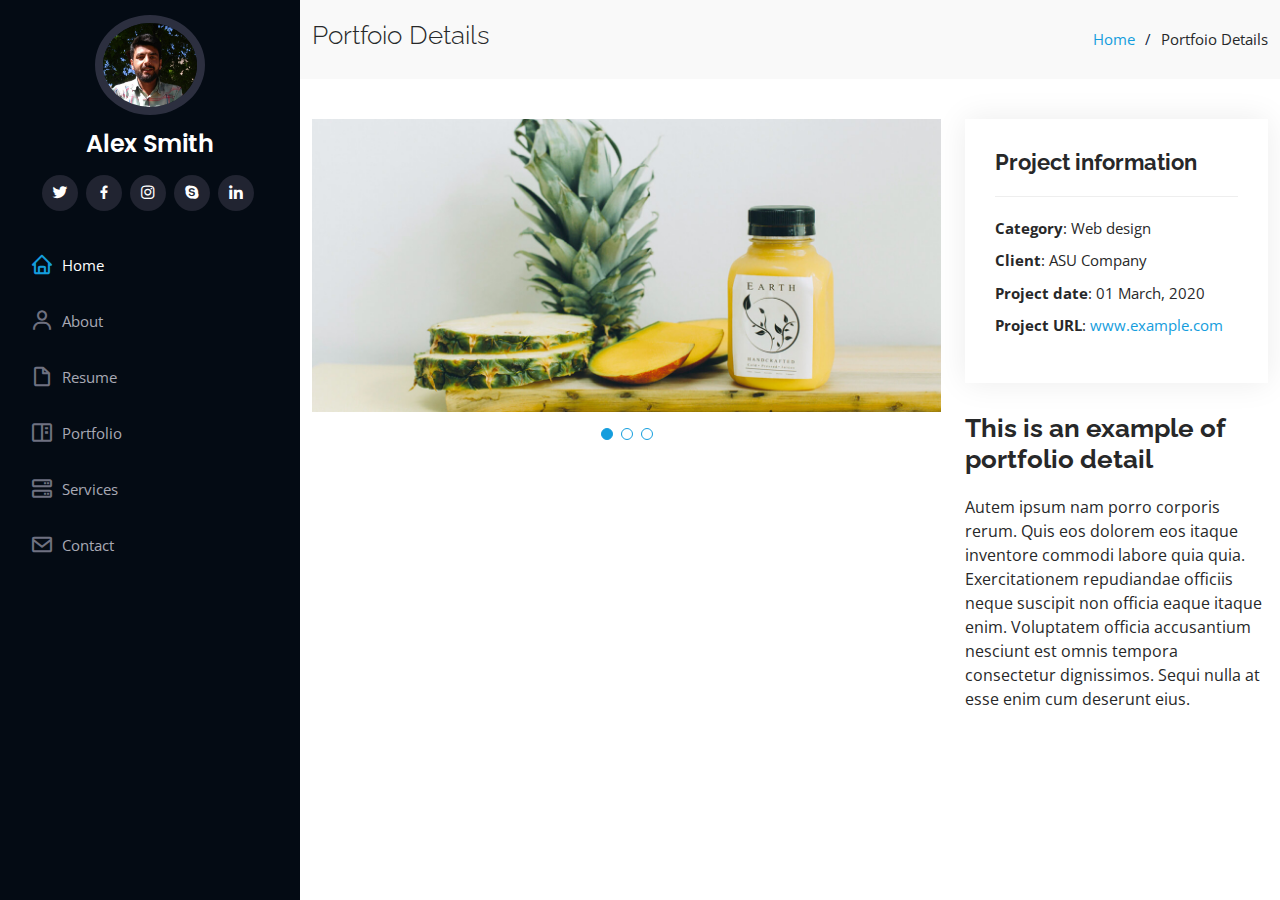
<file: portfolio-details.html>
<!DOCTYPE html>
<html lang="en">

<head>
  <meta charset="utf-8">
  <meta content="width=device-width, initial-scale=1.0" name="viewport">

  <title>Waqar A. Template</title>
  <meta content="" name="description">
  <meta content="" name="keywords">

  <!-- Favicons -->
  <link href="assets/img/favicon.png" rel="icon">
  <link href="assets/img/apple-touch-icon.png" rel="apple-touch-icon">

  <!-- Google Fonts -->
  <link href="https://fonts.googleapis.com/css?family=Open+Sans:300,300i,400,400i,600,600i,700,700i|Raleway:300,300i,400,400i,500,500i,600,600i,700,700i|Poppins:300,300i,400,400i,500,500i,600,600i,700,700i" rel="stylesheet">

  <!-- Vendor CSS Files -->
  <link href="assets/vendor/aos/aos.css" rel="stylesheet">
  <link href="assets/vendor/bootstrap/css/bootstrap.min.css" rel="stylesheet">
  <link href="assets/vendor/bootstrap-icons/bootstrap-icons.css" rel="stylesheet">
  <link href="assets/vendor/boxicons/css/boxicons.min.css" rel="stylesheet">
  <link href="assets/vendor/glightbox/css/glightbox.min.css" rel="stylesheet">
  <link href="assets/vendor/swiper/swiper-bundle.min.css" rel="stylesheet">

  <!-- Template Main CSS File -->
  <link href="assets/css/style.css" rel="stylesheet">

</head>

<body>

  <!-- ======= Mobile nav toggle button ======= -->
  <i class="bi bi-list mobile-nav-toggle d-xl-none"></i>

  <!-- ======= Header ======= -->
  <header id="header">
    <div class="d-flex flex-column">

      <div class="profile">
        <img src="assets/img/profile-img.jpg" alt="" class="img-fluid rounded-circle">
        <h1 class="text-light"><a href="index.html">Alex Smith</a></h1>
        <div class="social-links mt-3 text-center">
          <a href="#" class="twitter"><i class="bx bxl-twitter"></i></a>
          <a href="#" class="facebook"><i class="bx bxl-facebook"></i></a>
          <a href="#" class="instagram"><i class="bx bxl-instagram"></i></a>
          <a href="#" class="google-plus"><i class="bx bxl-skype"></i></a>
          <a href="#" class="linkedin"><i class="bx bxl-linkedin"></i></a>
        </div>
      </div>

      <nav id="navbar" class="nav-menu navbar">
        <ul>
          <li><a href="#hero" class="nav-link scrollto active"><i class="bx bx-home"></i> <span>Home</span></a></li>
          <li><a href="#about" class="nav-link scrollto"><i class="bx bx-user"></i> <span>About</span></a></li>
          <li><a href="#resume" class="nav-link scrollto"><i class="bx bx-file-blank"></i> <span>Resume</span></a></li>
          <li><a href="#portfolio" class="nav-link scrollto"><i class="bx bx-book-content"></i> <span>Portfolio</span></a></li>
          <li><a href="#services" class="nav-link scrollto"><i class="bx bx-server"></i> <span>Services</span></a></li>
          <li><a href="#contact" class="nav-link scrollto"><i class="bx bx-envelope"></i> <span>Contact</span></a></li>
        </ul>
      </nav><!-- .nav-menu -->
    </div>
  </header><!-- End Header -->

  <main id="main">

    <!-- ======= Breadcrumbs ======= -->
    <section id="breadcrumbs" class="breadcrumbs">
      <div class="container">

        <div class="d-flex justify-content-between align-items-center">
          <h2>Portfoio Details</h2>
          <ol>
            <li><a href="index.html">Home</a></li>
            <li>Portfoio Details</li>
          </ol>
        </div>

      </div>
    </section><!-- End Breadcrumbs -->

    <!-- ======= Portfolio Details Section ======= -->
    <section id="portfolio-details" class="portfolio-details">
      <div class="container">

        <div class="row gy-4">

          <div class="col-lg-8">
            <div class="portfolio-details-slider swiper">
              <div class="swiper-wrapper align-items-center">

                <div class="swiper-slide">
                  <img src="assets/img/portfolio/portfolio-details-1.jpg" alt="">
                </div>

                <div class="swiper-slide">
                  <img src="assets/img/portfolio/portfolio-details-2.jpg" alt="">
                </div>

                <div class="swiper-slide">
                  <img src="assets/img/portfolio/portfolio-details-3.jpg" alt="">
                </div>

              </div>
              <div class="swiper-pagination"></div>
            </div>
          </div>

          <div class="col-lg-4">
            <div class="portfolio-info">
              <h3>Project information</h3>
              <ul>
                <li><strong>Category</strong>: Web design</li>
                <li><strong>Client</strong>: ASU Company</li>
                <li><strong>Project date</strong>: 01 March, 2020</li>
                <li><strong>Project URL</strong>: <a href="#">www.example.com</a></li>
              </ul>
            </div>
            <div class="portfolio-description">
              <h2>This is an example of portfolio detail</h2>
              <p>
                Autem ipsum nam porro corporis rerum. Quis eos dolorem eos itaque inventore commodi labore quia quia. Exercitationem repudiandae officiis neque suscipit non officia eaque itaque enim. Voluptatem officia accusantium nesciunt est omnis tempora consectetur dignissimos. Sequi nulla at esse enim cum deserunt eius.
              </p>
            </div>
          </div>

        </div>

      </div>
    </section><!-- End Portfolio Details Section -->

  </main><!-- End #main -->
  <a href="#" class="back-to-top d-flex align-items-center justify-content-center"><i class="bi bi-arrow-up-short"></i></a>

  <!-- Vendor JS Files -->
  <script src="assets/vendor/purecounter/purecounter.js"></script>
  <script src="assets/vendor/aos/aos.js"></script>
  <script src="assets/vendor/bootstrap/js/bootstrap.bundle.min.js"></script>
  <script src="assets/vendor/glightbox/js/glightbox.min.js"></script>
  <script src="assets/vendor/isotope-layout/isotope.pkgd.min.js"></script>
  <script src="assets/vendor/swiper/swiper-bundle.min.js"></script>
  <script src="assets/vendor/typed.js/typed.min.js"></script>
  <script src="assets/vendor/waypoints/noframework.waypoints.js"></script>
  <script src="assets/vendor/php-email-form/validate.js"></script>

  <!-- Template Main JS File -->
  <script src="assets/js/main.js"></script>

</body>

</html>
</file>
<file: assets/css/style.css>
/**
* Template Name: iPortfolio - v3.7.0
* Template URL: https://bootstrapmade.com/iportfolio-bootstrap-portfolio-websites-template/
* Author: BootstrapMade.com
* License: https://bootstrapmade.com/license/
*/

/*--------------------------------------------------------------
# General
--------------------------------------------------------------*/
body {
  font-family: "Open Sans", sans-serif;
  color: #272829;
}

a {
  color: #149ddd;
  text-decoration: none;
}

a:hover {
  color: #37b3ed;
  text-decoration: none;
}

h1, h2, h3, h4, h5, h6 {
  font-family: "Raleway", sans-serif;
}

/*--------------------------------------------------------------
# Back to top button
--------------------------------------------------------------*/
.back-to-top {
  position: fixed;
  visibility: hidden;
  opacity: 0;
  right: 15px;
  bottom: 15px;
  z-index: 996;
  background: #149ddd;
  width: 40px;
  height: 40px;
  border-radius: 50px;
  transition: all 0.4s;
}
.back-to-top i {
  font-size: 28px;
  color: #fff;
  line-height: 0;
}
.back-to-top:hover {
  background: #2eafec;
  color: #fff;
}
.back-to-top.active {
  visibility: visible;
  opacity: 1;
}

/*--------------------------------------------------------------
# Header
--------------------------------------------------------------*/
#header {
  position: fixed;
  top: 0;
  left: 0;
  bottom: 0;
  width: 300px;
  transition: all ease-in-out 0.5s;
  z-index: 9997;
  transition: all 0.5s;
  padding: 0 15px;
  background: #040b14;
  overflow-y: auto;
}
#header .profile img {
  margin: 15px auto;
  display: block;
  width: 110px;
  height: 100px;
  border: 8px solid #2c2f3f;
}
#header .profile h1 {
  font-size: 24px;
  margin: 0;
  padding: 0;
  font-weight: 600;
  -moz-text-align-last: center;
  text-align-last: center;
  font-family: "Poppins", sans-serif;
}
#header .profile h1 a, #header .profile h1 a:hover {
  color: #fff;
  text-decoration: none;
}
#header .profile .social-links a {
  font-size: 18px;
  display: inline-block;
  background: #212431;
  color: #fff;
  line-height: 1;
  padding: 8px 0;
  margin-right: 4px;
  border-radius: 50%;
  text-align: center;
  width: 36px;
  height: 36px;
  transition: 0.3s;
}
#header .profile .social-links a:hover {
  background: #149ddd;
  color: #fff;
  text-decoration: none;
}

#main {
  margin-left: 300px;
}

@media (max-width: 1199px) {
  #header {
    left: -300px;
  }

  #main {
    margin-left: 0;
  }
}
/*--------------------------------------------------------------
# Navigation Menu
--------------------------------------------------------------*/
/* Desktop Navigation */
.nav-menu {
  padding: 30px 0 0 0;
}
.nav-menu * {
  margin: 0;
  padding: 0;
  list-style: none;
}
.nav-menu > ul > li {
  position: relative;
  white-space: nowrap;
}
.nav-menu a, .nav-menu a:focus {
  display: flex;
  align-items: center;
  color: #a8a9b4;
  padding: 12px 15px;
  margin-bottom: 8px;
  transition: 0.3s;
  font-size: 15px;
}
.nav-menu a i, .nav-menu a:focus i {
  font-size: 24px;
  padding-right: 8px;
  color: #6f7180;
}
.nav-menu a:hover, .nav-menu .active, .nav-menu .active:focus, .nav-menu li:hover > a {
  text-decoration: none;
  color: #fff;
}
.nav-menu a:hover i, .nav-menu .active i, .nav-menu .active:focus i, .nav-menu li:hover > a i {
  color: #149ddd;
}

/* Mobile Navigation */
.mobile-nav-toggle {
  position: fixed;
  right: 15px;
  top: 15px;
  z-index: 9998;
  border: 0;
  font-size: 24px;
  transition: all 0.4s;
  outline: none !important;
  background-color: #149ddd;
  color: #fff;
  width: 40px;
  height: 40px;
  display: inline-flex;
  align-items: center;
  justify-content: center;
  line-height: 0;
  border-radius: 50px;
  cursor: pointer;
}

.mobile-nav-active {
  overflow: hidden;
}
.mobile-nav-active #header {
  left: 0;
}

/*--------------------------------------------------------------
# Hero Section
--------------------------------------------------------------*/
#hero {
  width: 100%;
  height: 100vh;
  background: url("../img/hero-bg.jpg") right center;
  background-size: cover;
  background-repeat: no-repeat;
}
#hero:before {
  content: "";
  background: rgba(5, 13, 24, 0.3);
  position: absolute;
  bottom: 0;
  top: 0;
  left: 0;
  right: 0;
  z-index: 1;
}
#hero .hero-container {
  position: relative;
  z-index: 2;
  min-width: 300px;
}
#hero h1 {
  /* margin: 0 0 10px 0; */
  margin: 0 250px 10px 0;
  font-size: 50px;
  font-weight: 700;
  line-height: 56px;
  color: #fff;
}
#hero p {
  color: #fff;
  margin-bottom: 50px;
  font-size: 26px;
  font-family: "Poppins", sans-serif;
}
#hero p span {
  color: #fff;
  padding-bottom: 4px;
  letter-spacing: 1px;
  border-bottom: 3px solid #149ddd;
}
@media (min-width: 1024px) {
  #hero {
    background-attachment: fixed;
  }
}
@media (max-width: 768px) {
  #hero h1 {
    font-size: 28px;
    line-height: 36px;
  }
  #hero h2 {
    font-size: 18px;
    line-height: 24px;
    margin-bottom: 30px;
  }
}

/*--------------------------------------------------------------
# Sections General
--------------------------------------------------------------*/
section {
  padding: 60px 0;
  overflow: hidden;
}

.section-bg {
  background: #f5f8fd;
}

.section-title {
  padding-bottom: 30px;
}
.section-title h2 {
  font-size: 32px;
  font-weight: bold;
  margin-bottom: 20px;
  padding-bottom: 20px;
  position: relative;
  color: #173b6c;
}
.section-title h2::after {
  content: "";
  position: absolute;
  display: block;
  width: 50px;
  height: 3px;
  background: #149ddd;
  bottom: 0;
  left: 0;
}
.section-title p {
  margin-bottom: 0;
}

/*--------------------------------------------------------------
# About
--------------------------------------------------------------*/
.about .content h3 {
  font-weight: 700;
  font-size: 26px;
  color: #173b6c;
}
.about .content ul {
  list-style: none;
  padding: 0;
}
.about .content ul li {
  margin-bottom: 20px;
  display: flex;
  align-items: center;
}
.about .content ul strong {
  margin-right: 10px;
}
.about .content ul i {
  font-size: 16px;
  margin-right: 5px;
  color: #149ddd;
  line-height: 0;
}
.about .content p:last-child {
  margin-bottom: 0;
}

/*--------------------------------------------------------------
# Facts
--------------------------------------------------------------*/
.facts {
  padding-bottom: 30px;
}
.facts .count-box {
  padding: 30px;
  width: 100%;
}
.facts .count-box i {
  display: block;
  font-size: 44px;
  color: #149ddd;
  float: left;
  line-height: 0;
}
.facts .count-box span {
  font-size: 48px;
  line-height: 40px;
  display: block;
  font-weight: 700;
  color: #050d18;
  margin-left: 60px;
}
.facts .count-box p {
  padding: 15px 0 0 0;
  margin: 0 0 0 60px;
  font-family: "Raleway", sans-serif;
  font-size: 14px;
  color: #122f57;
}
.facts .count-box a {
  font-weight: 600;
  display: block;
  margin-top: 20px;
  color: #122f57;
  font-size: 15px;
  font-family: "Poppins", sans-serif;
  transition: ease-in-out 0.3s;
}
.facts .count-box a:hover {
  color: #1f5297;
}

/*--------------------------------------------------------------
# Skills
--------------------------------------------------------------*/
.skills .progress {
  height: 60px;
  display: block;
  background: none;
  border-radius: 0;
}
.skills .progress .skill {
  padding: 0;
  margin: 0 0 6px 0;
  text-transform: uppercase;
  display: block;
  font-weight: 600;
  font-family: "Poppins", sans-serif;
  color: #050d18;
}
.skills .progress .skill .val {
  float: right;
  font-style: normal;
}
.skills .progress-bar-wrap {
  background: #dce8f8;
  height: 10px;
}
.skills .progress-bar {
  width: 1px;
  height: 10px;
  transition: 0.9s;
  background-color: #149ddd;
}

/*--------------------------------------------------------------
# Portfolio
--------------------------------------------------------------*/
.portfolio .portfolio-item {
  margin-bottom: 30px;
}
.portfolio #portfolio-flters {
  padding: 0;
  margin: 0 auto 35px auto;
  list-style: none;
  text-align: center;
  background: #fff;
  border-radius: 50px;
  padding: 2px 15px;
}
.portfolio #portfolio-flters li {
  cursor: pointer;
  display: inline-block;
  padding: 10px 15px 8px 15px;
  font-size: 14px;
  font-weight: 600;
  line-height: 1;
  text-transform: uppercase;
  color: #272829;
  margin-bottom: 5px;
  transition: all 0.3s ease-in-out;
}
.portfolio #portfolio-flters li:hover, .portfolio #portfolio-flters li.filter-active {
  color: #149ddd;
}
.portfolio #portfolio-flters li:last-child {
  margin-right: 0;
}
.portfolio .portfolio-wrap {
  transition: 0.3s;
  position: relative;
  overflow: hidden;
  z-index: 1;
}
.portfolio .portfolio-wrap::before {
  content: "";
  background: rgba(255, 255, 255, 0.5);
  position: absolute;
  left: 0;
  right: 0;
  top: 0;
  bottom: 0;
  transition: all ease-in-out 0.3s;
  z-index: 2;
  opacity: 0;
}
.portfolio .portfolio-wrap .portfolio-links {
  opacity: 1;
  left: 0;
  right: 0;
  bottom: -60px;
  z-index: 3;
  position: absolute;
  transition: all ease-in-out 0.3s;
  display: flex;
  justify-content: center;
}
.portfolio .portfolio-wrap .portfolio-links a {
  color: #fff;
  font-size: 28px;
  text-align: center;
  background: rgba(20, 157, 221, 0.75);
  transition: 0.3s;
  width: 50%;
}
.portfolio .portfolio-wrap .portfolio-links a:hover {
  background: rgba(20, 157, 221, 0.95);
}
.portfolio .portfolio-wrap .portfolio-links a + a {
  border-left: 1px solid #37b3ed;
}
.portfolio .portfolio-wrap:hover::before {
  top: 0;
  left: 0;
  right: 0;
  bottom: 0;
  opacity: 1;
}
.portfolio .portfolio-wrap:hover .portfolio-links {
  opacity: 1;
  bottom: 0;
}

/*--------------------------------------------------------------
# Portfolio Details
--------------------------------------------------------------*/
.portfolio-details {
  padding-top: 40px;
}
.portfolio-details .portfolio-details-slider img {
  width: 100%;
}
.portfolio-details .portfolio-details-slider .swiper-pagination {
  margin-top: 20px;
  position: relative;
}
.portfolio-details .portfolio-details-slider .swiper-pagination .swiper-pagination-bullet {
  width: 12px;
  height: 12px;
  background-color: #fff;
  opacity: 1;
  border: 1px solid #149ddd;
}
.portfolio-details .portfolio-details-slider .swiper-pagination .swiper-pagination-bullet-active {
  background-color: #149ddd;
}
.portfolio-details .portfolio-info {
  padding: 30px;
  box-shadow: 0px 0 30px rgba(5, 13, 24, 0.08);
}
.portfolio-details .portfolio-info h3 {
  font-size: 22px;
  font-weight: 700;
  margin-bottom: 20px;
  padding-bottom: 20px;
  border-bottom: 1px solid #eee;
}
.portfolio-details .portfolio-info ul {
  list-style: none;
  padding: 0;
  font-size: 15px;
}
.portfolio-details .portfolio-info ul li + li {
  margin-top: 10px;
}
.portfolio-details .portfolio-description {
  padding-top: 30px;
}
.portfolio-details .portfolio-description h2 {
  font-size: 26px;
  font-weight: 700;
  margin-bottom: 20px;
}
.portfolio-details .portfolio-description p {
  padding: 0;
}

/*--------------------------------------------------------------
# Services
--------------------------------------------------------------*/
.services .icon-box {
  margin-bottom: 20px;
}
.services .icon {
  float: left;
  display: flex;
  align-items: center;
  justify-content: center;
  width: 54px;
  height: 54px;
  background: #149ddd;
  border-radius: 50%;
  transition: 0.5s;
  border: 1px solid #149ddd;
}
.services .icon i {
  color: #fff;
  font-size: 24px;
  line-height: 0;
}
.services .icon-box:hover .icon {
  background: #fff;
}
.services .icon-box:hover .icon i {
  color: #149ddd;
}
.services .title {
  margin-left: 80px;
  font-weight: 700;
  margin-bottom: 15px;
  font-size: 18px;
}
.services .title a {
  color: #343a40;
}
.services .title a:hover {
  color: #149ddd;
}
.services .description {
  margin-left: 80px;
  line-height: 24px;
  font-size: 14px;
}

/*--------------------------------------------------------------
# Testimonials
--------------------------------------------------------------*/
.testimonials .testimonials-carousel, .testimonials .testimonials-slider {
  overflow: hidden;
}
.testimonials .testimonial-item {
  box-sizing: content-box;
  text-align: center;
  min-height: 320px;
}
.testimonials .testimonial-item .testimonial-img {
  width: 90px;
  border-radius: 50%;
  margin: 0 auto;
}
.testimonials .testimonial-item h3 {
  font-size: 18px;
  font-weight: bold;
  margin: 10px 0 5px 0;
  color: #111;
}
.testimonials .testimonial-item h4 {
  font-size: 14px;
  color: #999;
  margin: 0;
}
.testimonials .testimonial-item .quote-icon-left, .testimonials .testimonial-item .quote-icon-right {
  color: #c3e8fa;
  font-size: 26px;
}
.testimonials .testimonial-item .quote-icon-left {
  display: inline-block;
  left: -5px;
  position: relative;
}
.testimonials .testimonial-item .quote-icon-right {
  display: inline-block;
  right: -5px;
  position: relative;
  top: 10px;
}
.testimonials .testimonial-item p {
  font-style: italic;
  margin: 0 15px 15px 15px;
  padding: 20px;
  background: #fff;
  position: relative;
  margin-bottom: 35px;
  border-radius: 6px;
  box-shadow: 0px 2px 15px rgba(0, 0, 0, 0.1);
}
.testimonials .testimonial-item p::after {
  content: "";
  width: 0;
  height: 0;
  border-top: 20px solid #fff;
  border-right: 20px solid transparent;
  border-left: 20px solid transparent;
  position: absolute;
  bottom: -20px;
  left: calc(50% - 20px);
}
.testimonials .swiper-pagination {
  margin-top: 20px;
  position: relative;
}
.testimonials .swiper-pagination .swiper-pagination-bullet {
  width: 12px;
  height: 12px;
  background-color: #fff;
  opacity: 1;
  border: 1px solid #149ddd;
}
.testimonials .swiper-pagination .swiper-pagination-bullet-active {
  background-color: #149ddd;
}

/*--------------------------------------------------------------
# Contact
--------------------------------------------------------------*/
.contact {
  padding-bottom: 130px;
}
.contact .info {
  padding: 30px;
  background: #fff;
  width: 100%;
  box-shadow: 0 0 24px 0 rgba(0, 0, 0, 0.12);
}
.contact .info i {
  font-size: 20px;
  color: #149ddd;
  float: left;
  width: 44px;
  height: 44px;
  background: #dff3fc;
  display: flex;
  justify-content: center;
  align-items: center;
  border-radius: 50px;
  transition: all 0.3s ease-in-out;
}
.contact .info h4 {
  padding: 0 0 0 60px;
  font-size: 22px;
  font-weight: 600;
  margin-bottom: 5px;
  color: #050d18;
}
.contact .info p {
  padding: 0 0 10px 60px;
  margin-bottom: 20px;
  font-size: 14px;
  color: #173b6c;
}
.contact .info .email p {
  padding-top: 5px;
}
.contact .info .social-links {
  padding-left: 60px;
}
.contact .info .social-links a {
  font-size: 18px;
  display: inline-block;
  background: #333;
  color: #fff;
  line-height: 1;
  padding: 8px 0;
  border-radius: 50%;
  text-align: center;
  width: 36px;
  height: 36px;
  transition: 0.3s;
  margin-right: 10px;
}
.contact .info .social-links a:hover {
  background: #149ddd;
  color: #fff;
}
.contact .info .email:hover i, .contact .info .address:hover i, .contact .info .phone:hover i {
  background: #149ddd;
  color: #fff;
}
.contact .php-email-form {
  width: 100%;
  padding: 30px;
  background: #fff;
  box-shadow: 0 0 24px 0 rgba(0, 0, 0, 0.12);
}
.contact .php-email-form .form-group {
  padding-bottom: 8px;
}
.contact .php-email-form .validate {
  display: none;
  color: red;
  margin: 0 0 15px 0;
  font-weight: 400;
  font-size: 13px;
}
.contact .php-email-form .error-message {
  display: none;
  color: #fff;
  background: #ed3c0d;
  text-align: left;
  padding: 15px;
  font-weight: 600;
}
.contact .php-email-form .error-message br + br {
  margin-top: 25px;
}
.contact .php-email-form .sent-message {
  display: none;
  color: #fff;
  background: #18d26e;
  text-align: center;
  padding: 15px;
  font-weight: 600;
}
.contact .php-email-form .loading {
  display: none;
  background: #fff;
  text-align: center;
  padding: 15px;
}
.contact .php-email-form .loading:before {
  content: "";
  display: inline-block;
  border-radius: 50%;
  width: 24px;
  height: 24px;
  margin: 0 10px -6px 0;
  border: 3px solid #18d26e;
  border-top-color: #eee;
  -webkit-animation: animate-loading 1s linear infinite;
  animation: animate-loading 1s linear infinite;
}
.contact .php-email-form .form-group {
  margin-bottom: 15px;
}
.contact .php-email-form label {
  padding-bottom: 8px;
}
.contact .php-email-form input, .contact .php-email-form textarea {
  border-radius: 0;
  box-shadow: none;
  font-size: 14px;
}
.contact .php-email-form input {
  height: 44px;
}
.contact .php-email-form textarea {
  padding: 10px 15px;
}
.contact .php-email-form button[type=submit] {
  background: #149ddd;
  border: 0;
  padding: 10px 24px;
  color: #fff;
  transition: 0.4s;
  border-radius: 4px;
}
.contact .php-email-form button[type=submit]:hover {
  background: #37b3ed;
}
@-webkit-keyframes animate-loading {
  0% {
    transform: rotate(0deg);
  }
  100% {
    transform: rotate(360deg);
  }
}
@keyframes animate-loading {
  0% {
    transform: rotate(0deg);
  }
  100% {
    transform: rotate(360deg);
  }
}

/*--------------------------------------------------------------
# Breadcrumbs
--------------------------------------------------------------*/
.breadcrumbs {
  padding: 20px 0;
  background: #f9f9f9;
}
.breadcrumbs h2 {
  font-size: 26px;
  font-weight: 300;
}
.breadcrumbs ol {
  display: flex;
  flex-wrap: wrap;
  list-style: none;
  padding: 0;
  margin: 0;
  font-size: 15px;
}
.breadcrumbs ol li + li {
  padding-left: 10px;
}
.breadcrumbs ol li + li::before {
  display: inline-block;
  padding-right: 10px;
  color: #0e2442;
  content: "/";
}
@media (max-width: 768px) {
  .breadcrumbs .d-flex {
    display: block !important;
  }
  .breadcrumbs ol {
    display: block;
  }
  .breadcrumbs ol li {
    display: inline-block;
  }
}

/*--------------------------------------------------------------
# Footer
--------------------------------------------------------------*/
#footer {
  padding: 15px;
  color: #f4f6fd;
  font-size: 14px;
  position: fixed;
  left: 0;
  bottom: 0;
  width: 300px;
  z-index: 9999;
  background: #040b14;
}
#footer .copyright {
  text-align: center;
}
#footer {
  padding-top: 5px;
  text-align: center;
  font-size: 13px;
  color: #eaebf0;
}
@media (max-width: 1199px) {
  #footer {
    position: static;
    width: auto;
    padding-right: 20px 15px;
  }
}
</file>
